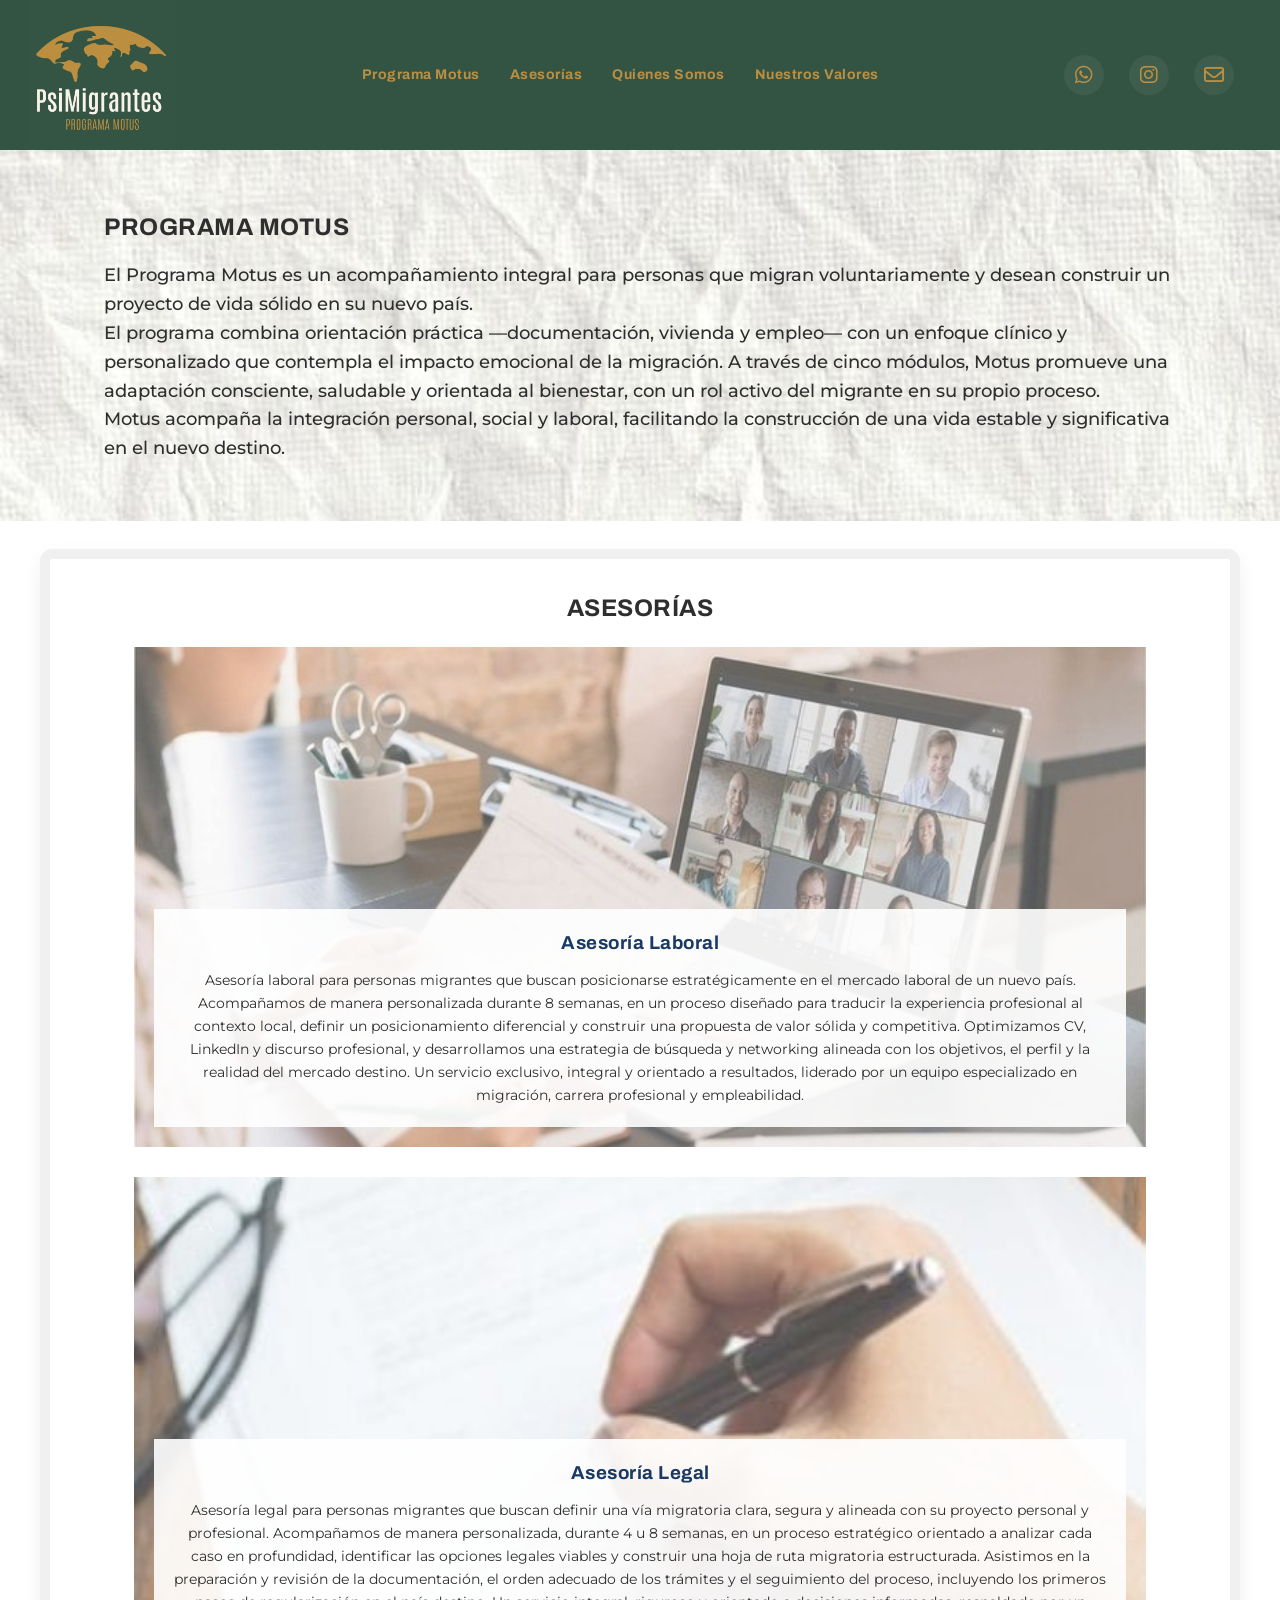
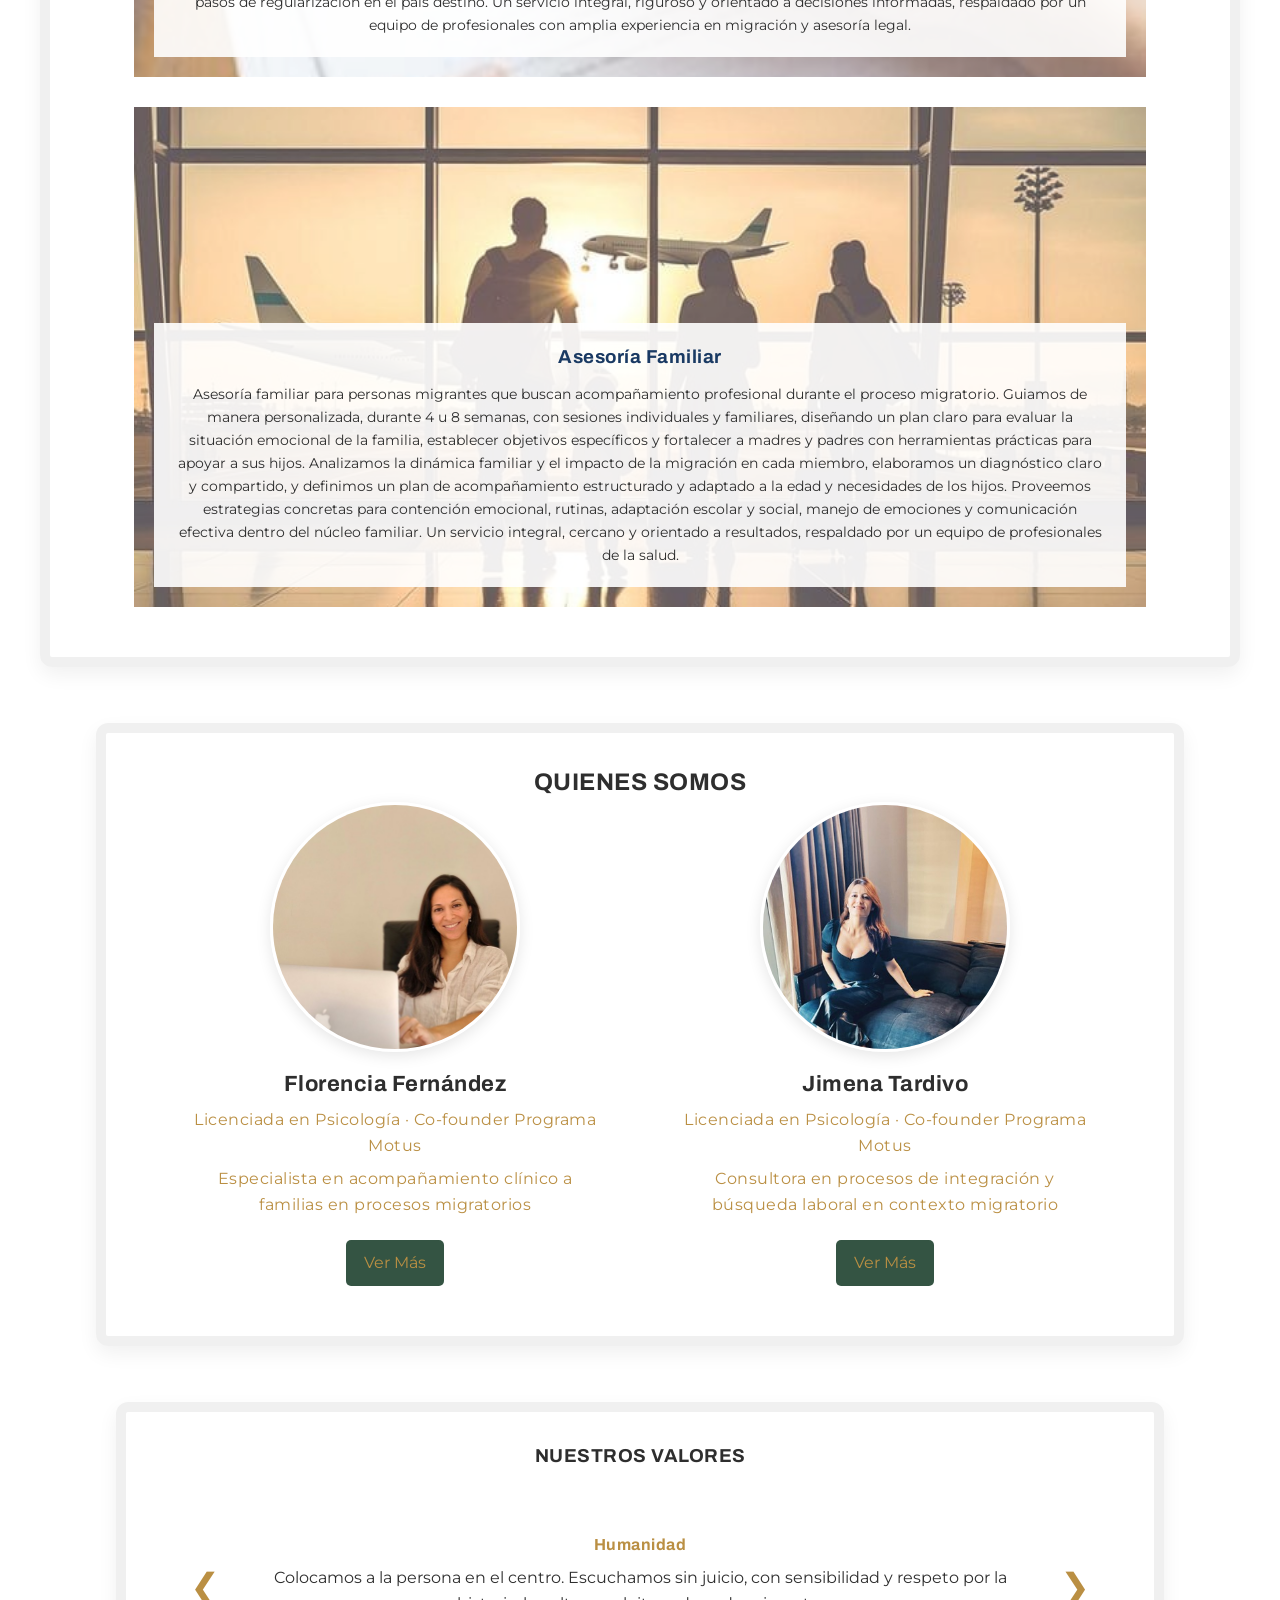
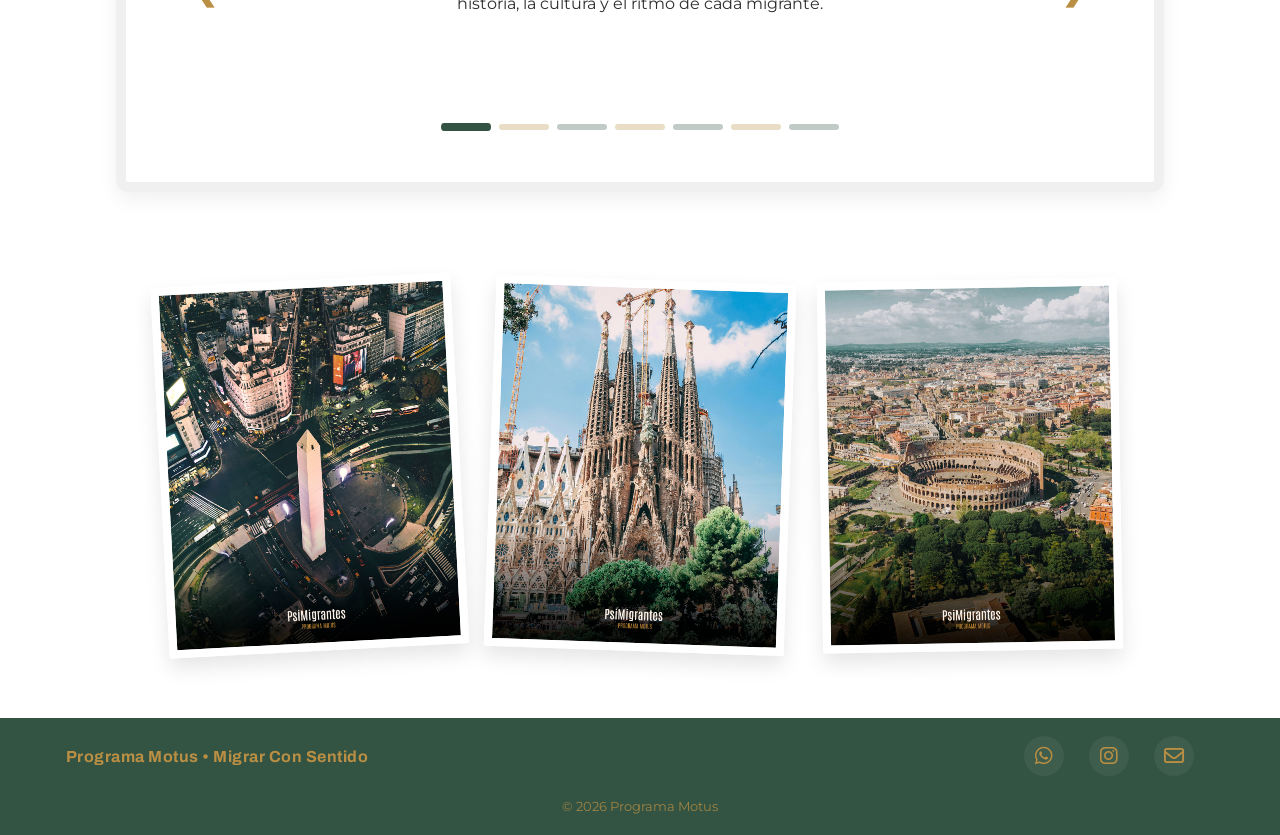
<file: index.html>
<!DOCTYPE html>
<html lang="es">
<head>
    <meta charset="UTF-8">
    <title>Programa Motus</title>
    <meta name="viewport" content="width=device-width, initial-scale=1.0">

    <!-- CSS -->
    <link href="https://fonts.googleapis.com/css2?family=Archivo:wght@400;600;700&family=Montserrat:wght@300;400;500;700&display=swap" rel="stylesheet">
    <link rel="stylesheet" href="https://cdnjs.cloudflare.com/ajax/libs/font-awesome/6.5.0/css/all.min.css">
    <link rel="stylesheet" href="./css/styles.css">
</head>
<body>

    <!-- header -->
    <header class="header">
        <div class="logo">
            <img src="./assets/img/logoSVG3.svg" alt="Logo Programa Motus">
        </div>

        <button class="menu-toggle" aria-label="Abrir menú">
            <span></span>
            <span></span>
            <span></span>
        </button>

        <nav class="menu">
            <a href="index.html">Programa Motus</a>

            <a href="index.html#asesorias">Asesorías</a>

            <a href="index.html#presentacion">Quienes Somos</a>

            <a href="index.html#nuestros-valores">Nuestros Valores</a>
        </nav>

        <div class="redes">
            <a href="https://wa.me/34641006098?text=Hola%2C%20encontr%C3%A9%20su%20web%20Programa%20Motus%20y%20quisiera%20recibir%20m%C3%A1s%20informaci%C3%B3n" 
                target="_blank" rel="noopener noreferrer" aria-label="WhatsApp" class="redes-link">
                <i class="fa-brands fa-whatsapp"></i>
            </a>
            <a href="https://www.instagram.com/psimigrantes?utm_source=qr&igsh=cHN4ZHltMTh2bHJ1" 
                target="_blank" aria-label="Instagram" class="redes-link">
                <i class="fa-brands fa-instagram"></i>
            </a>
            <a href="#" onclick="abrirCorreo()" aria-label="Correo" class="redes-link">
                <i class="fa-regular fa-envelope"></i>
            </a>
        </div>
    </header>

    <!-- Servicios -->
    <section id="inicio" class="bloque programa-motus">

        <div class="motus">
            <h2>PROGRAMA MOTUS</h2>
            <div class="texto-destacado">
                <p>
                    El Programa Motus es un acompañamiento integral para personas que migran 
                    voluntariamente y desean construir un proyecto de vida sólido en su nuevo país.
                </p>

                <p>
                    El programa combina orientación práctica —documentación, vivienda y empleo— 
                    con un enfoque clínico y personalizado que contempla el impacto emocional de 
                    la migración. 
                    A través de cinco módulos, Motus promueve una adaptación consciente, 
                    saludable y orientada al bienestar, con un rol activo del migrante en su 
                    propio proceso.
                </p>

                <p>
                    Motus acompaña la integración personal, social y laboral, facilitando la 
                    construcción de una vida estable y significativa en el nuevo destino.
                </p>
            </div>
        </div>

    </section>

    <!-- Asesorías -->
    <section id="asesorias" class="bloque asesorias">
        <div class="asesoria-titulo"> 
            <h2>ASESORÍAS</h2>
        </div>
        <div class="asesorias-grid">
            <!-- ASESORÍA LABORAL -->
            <div class="asesoria laboral">
                <div class="asesoria-info">
                    <h3>Asesoría Laboral</h3>
                    <p>
                        Asesoría laboral para personas migrantes que buscan posicionarse estratégicamente 
                        en el mercado laboral de un nuevo país. Acompañamos de manera personalizada durante 
                        8 semanas, en un proceso diseñado para traducir la experiencia profesional al 
                        contexto local, definir un posicionamiento diferencial y construir una propuesta de 
                        valor sólida y competitiva. Optimizamos CV, LinkedIn y discurso profesional, y 
                        desarrollamos una estrategia de búsqueda y networking alineada con los objetivos, 
                        el perfil y la realidad del mercado destino. Un servicio exclusivo, integral y 
                        orientado a resultados, liderado por un equipo especializado en migración, 
                        carrera profesional y empleabilidad.
                    </p>
                </div>
            </div>
            <!-- ASESORÍA LEGAL -->
            <div class="asesoria legal">
                <div class="asesoria-info">
                    <h3>Asesoría Legal</h3>
                    <p>
                        Asesoría legal para personas migrantes que buscan definir una vía migratoria clara,
                        segura y alineada con su proyecto personal y profesional. 
                        Acompañamos de manera personalizada, durante 4 u 8 semanas, 
                        en un proceso estratégico orientado a analizar cada caso en profundidad, 
                        identificar las opciones legales viables y construir una hoja de ruta
                        migratoria estructurada. Asistimos en la preparación y revisión de la 
                        documentación, el orden adecuado de los trámites y el seguimiento del proceso, 
                        incluyendo los primeros pasos de regularización en el país destino. 
                        Un servicio integral, riguroso y orientado a decisiones informadas,
                        respaldado por un equipo de profesionales con amplia experiencia en 
                        migración y asesoría legal.
                    </p>
                </div>
            </div>
            <!-- ASESORÍA FAMILIAR -->
            <div class="asesoria familiar">
                <div class="asesoria-info">
                    <h3>Asesoría Familiar</h3>
                    <p>
                        Asesoría familiar para personas migrantes que buscan acompañamiento profesional durante el 
                        proceso migratorio. Guiamos de manera personalizada, durante 4 u 8 semanas, 
                        con sesiones individuales y familiares, diseñando un plan claro para evaluar la 
                        situación emocional de la familia, establecer objetivos específicos y fortalecer a 
                        madres y padres con herramientas prácticas para apoyar a sus hijos.

                        Analizamos la dinámica familiar y el impacto de la migración en cada miembro, 
                        elaboramos un diagnóstico claro y compartido, y definimos un plan de 
                        acompañamiento estructurado y adaptado a la edad y necesidades de los hijos. 
                        Proveemos estrategias concretas para contención emocional, rutinas, adaptación 
                        escolar y social, manejo de emociones y comunicación efectiva dentro del núcleo 
                        familiar.

                        Un servicio integral, cercano y orientado a resultados, respaldado por un 
                        equipo de profesionales de la salud.
                    </p>
                </div>
            </div>
        </div>
    </section>
    
    <!-- PRESENTACIÓN -->
    <section id="presentacion" class="bloque presentacion">
        <div class="titulo-presentacion">
            <h2>QUIENES SOMOS</h2>
        </div>
        <div class="personas-grid">
            <div class="persona">

                <img src="./assets/img/florencia.jpg" alt="Florencia Fernández">

                <h2>Florencia Fernández</h2>
                <span class="rol">
                    Licenciada en Psicología · Co-founder Programa Motus
                </span>
                <span class="rol">
                    Especialista en acompañamiento clínico a familias en procesos migratorios
                </span>
                <a href="florencia.html" class="btn">Ver Más</a>
            </div>

            <div class="persona">
                <img src="./assets/img/jime.jpg" alt="Jimena Tardivo">

                <h2>Jimena Tardivo</h2>
                <span class="rol">
                    Licenciada en Psicología · Co-founder Programa Motus
                </span>
                <span class="rol">
                    Consultora en procesos de integración y búsqueda laboral en contexto migratorio
                </span>
                <a href="jimena.html" class="btn">Ver Más</a>
            </div>
        </div>
    </section>

    <!-- Valores -->
    <section id="nuestros-valores" class="bloque">
        <div class="titulo-valores">
            <h3>NUESTROS VALORES</h3>
        </div>

        <div class="slider-valores">
            <div class="valores-wrapper">
                <button class="btn-slider prev" aria-label="Valor anterior">&#10094;</button>

                <div class="valores-container">
                    <div class="valor activo">
                        <h4>Humanidad</h4>
                        <p>Colocamos a la persona en el centro. Escuchamos sin juicio, con sensibilidad y respeto por la historia, la cultura y el ritmo de cada migrante.</p>
                    </div>

                    <div class="valor">
                        <h4>Profesionalismo</h4>
                        <p>Trabajamos desde un enfoque clínico, ético y con herramientas actualizadas. Cada proceso tiene estructura, propósito y cierre.</p>
                    </div>

                    <div class="valor">
                        <h4>Integridad</h4>
                        <p>Acompañamos de manera honesta y transparente, ofreciendo información precisa y acuerdos claros en cada etapa.</p>
                    </div>

                    <div class="valor">
                        <h4>Acompañamiento integral</h4>
                        <p>Trabajamos en las dimensiones prácticas y emocionales: documentación, vivienda y empleo, junto con identidad, adaptación y bienestar psicológico.</p>
                    </div>

                    <div class="valor">
                        <h4>Autonomía</h4>
                        <p>Creemos que cada persona es protagonista de su proceso. Motus guía y sostiene, pero cada migrante construye su propio camino.</p>
                    </div>

                    <div class="valor">
                        <h4>Respeto y diversidad</h4>
                        <p>Valoramos las diferencias culturales, lingüísticas y personales, acompañando cada proceso desde su singularidad.</p>
                    </div>

                    <div class="valor">
                        <h4>Bienestar y adaptación saludable</h4>
                        <p>Promovemos una integración consciente y equilibrada, brindando herramientas reales para sostener la vida emocional, social y laboral en el nuevo país.</p>
                    </div>
                </div>

                <button class="btn-slider next" aria-label="Siguiente valor">&#10095;</button>
            </div>

            <div class="indicadores" role="tablist" aria-label="Indicadores de valores"></div>
        </div>
    </section>

    <div class="galeria-destinos">
        <div class="destino">
            <img src="./assets/img/arg.jpeg" alt="Argentina">
        </div>
        <div class="destino">
            <img src="./assets/img/esp.jpeg" alt="España">
        </div>
        <div class="destino">
            <img src="./assets/img/ita.jpeg" alt="Italia">
        </div>
    </div>

    <!-- footer -->
    <footer class="footer">
        <div class="footer-inner">
            <div class="logo-texto">Programa Motus • Migrar Con Sentido</div>

            <div class="redes redes-footer">
                <a href="https://wa.me/34641006098?text=Hola%2C%20encontr%C3%A9%20su%20web%20Programa%20Motus%20y%20quisiera%20recibir%20m%C3%A1s%20informaci%C3%B3n" 
                    target="_blank" class="redes-link" aria-label="WhatsApp">
                    <i class="fa-brands fa-whatsapp"></i>
                </a>
                <a href="https://www.instagram.com/psimigrantes?utm_source=qr&igsh=cHN4ZHltMTh2bHJ1" target="_blank" class="redes-link" aria-label="Instagram">
                    <i class="fa-brands fa-instagram"></i>
                </a>
                <a href="#" onclick="abrirCorreo()" aria-label="Correo" class="redes-link">
                    <i class="fa-regular fa-envelope"></i>
                </a>
            </div>
        </div>
        <div class="footer-copy">© 2026 Programa Motus</div>
    </footer>

    <!-- JS -->
    <script src="./js/script.js"></script>

</body>
</html>
</file>
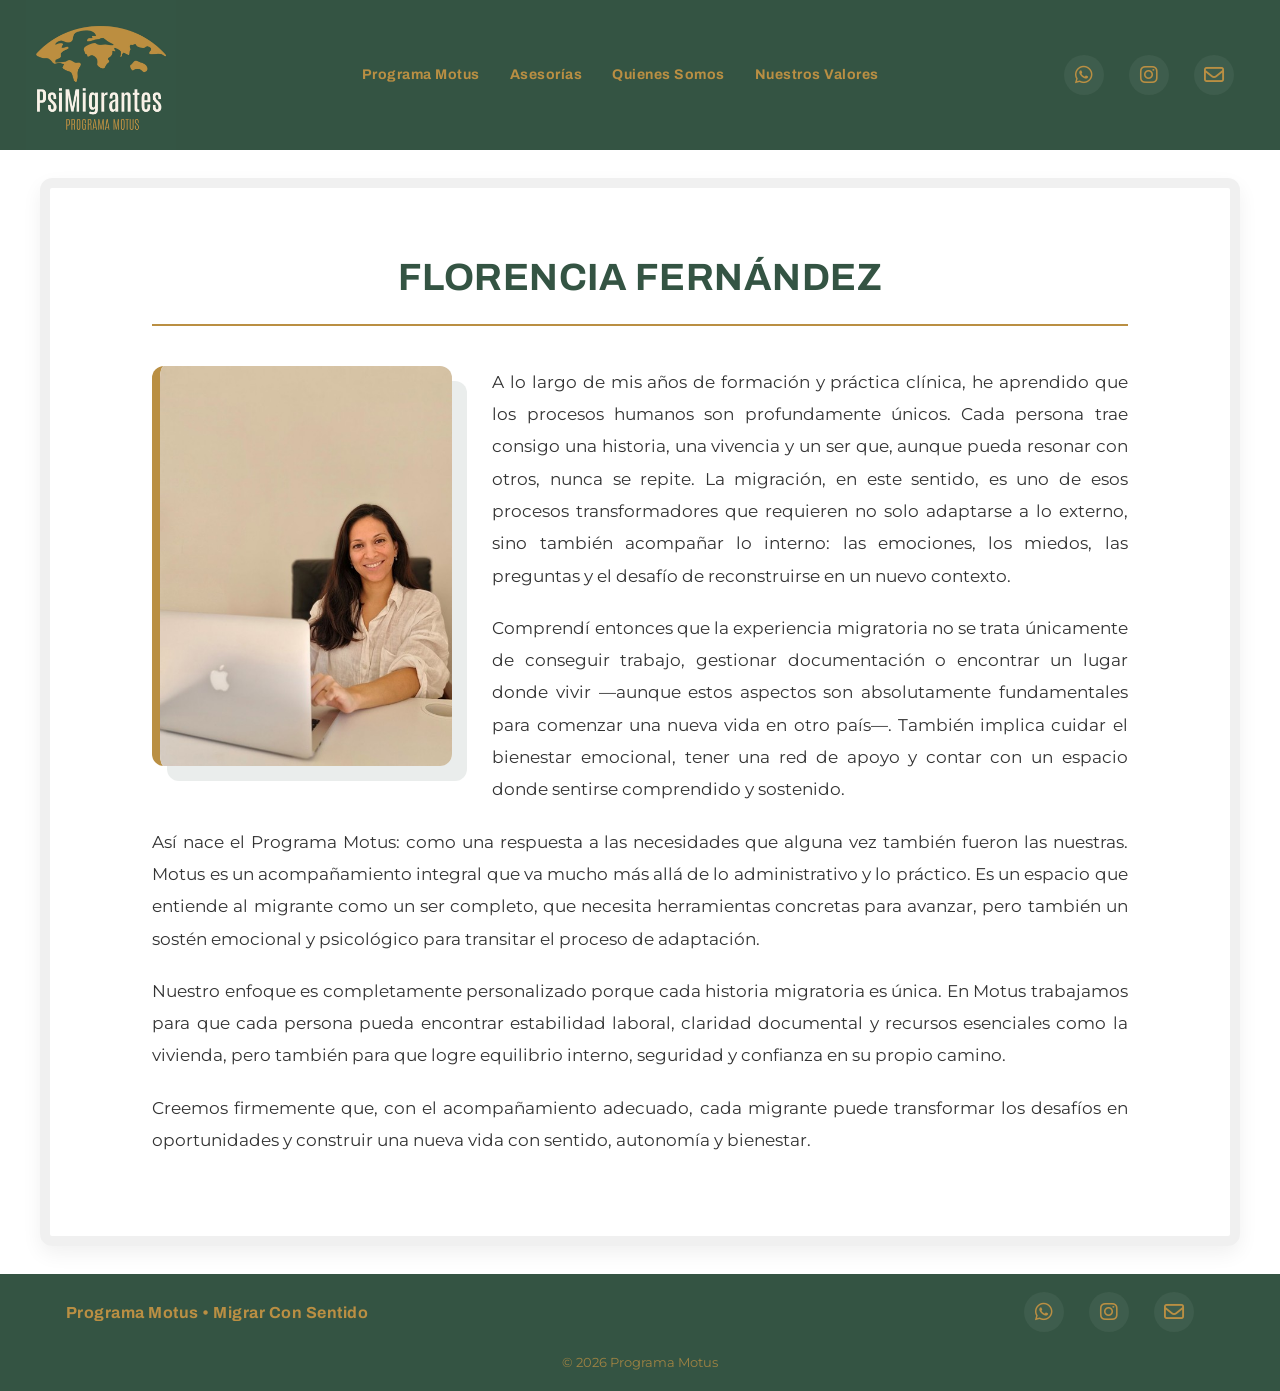
<file: florencia.html>
<!DOCTYPE html>
<html lang="es">
<head>
    <meta charset="UTF-8">
    <title>Florencia Fernández</title>

    <!-- CSS -->
    <link href="https://fonts.googleapis.com/css2?family=Archivo:wght@400;600;700&family=Montserrat:wght@300;400;500;700&display=swap" rel="stylesheet">
    <link rel="stylesheet" href="https://cdnjs.cloudflare.com/ajax/libs/font-awesome/6.5.0/css/all.min.css">
    <link rel="stylesheet" href="./css/styles.css">
</head>
<body>

   <!-- header -->
    <header class="header">
        <div class="logo">
            <img src="./assets/img/logoSVG3.svg" alt="Logo Programa Motus">
        </div>

        <button class="menu-toggle" aria-label="Abrir menú">
            <span></span>
            <span></span>
            <span></span>
        </button>

        <nav class="menu">
            <a href="index.html">Programa Motus</a>

            <a href="index.html#asesorias">Asesorías</a>

            <a href="index.html#presentacion">Quienes Somos</a>

            <a href="index.html#nuestros-valores">Nuestros Valores</a>
        </nav>

        <div class="redes">
            <a href="https://wa.me/34641006098?text=Hola%2C%20encontr%C3%A9%20su%20web%20Programa%20Motus%20y%20quisiera%20recibir%20m%C3%A1s%20informaci%C3%B3n" 
                target="_blank" rel="noopener noreferrer" aria-label="WhatsApp" class="redes-link">
                <i class="fa-brands fa-whatsapp"></i>
            </a>
            <a href="https://www.instagram.com/psimigrantes?utm_source=qr&igsh=cHN4ZHltMTh2bHJ1" 
                target="_blank" aria-label="Instagram" class="redes-link">
                <i class="fa-brands fa-instagram"></i>
            </a>
            <a href="#" onclick="abrirCorreo()" aria-label="Correo" class="redes-link">
                <i class="fa-regular fa-envelope"></i>
            </a>
        </div>
    </header>

    <section class="bloque personas-contenedor">
        <div><h1>FLORENCIA FERNÁNDEZ</h1></div>
        <div class="ctn-img-ind"><img src="./assets/img/florencia.jpg" alt="Florencia Fernández"></div>
        <div class="informacion-personas">
            <p>
                A lo largo de mis años de formación y práctica clínica, he aprendido que los procesos humanos son profundamente únicos. 
                Cada persona trae consigo una historia, una vivencia y un ser que, aunque pueda resonar con otros, nunca se repite. 
                La migración, en este sentido, es uno de esos procesos transformadores que requieren no solo adaptarse a lo externo, 
                sino también acompañar lo interno: las emociones, los miedos, las preguntas y el desafío de reconstruirse en un nuevo contexto.

            </p>
            
            <p>
                Comprendí entonces que la experiencia migratoria no se trata únicamente de conseguir trabajo, 
                gestionar documentación o encontrar un lugar donde vivir —aunque estos aspectos son absolutamente fundamentales 
                para comenzar una nueva vida en otro país—. También implica cuidar el bienestar emocional, 
                tener una red de apoyo y contar con un espacio donde sentirse comprendido y sostenido.
            </p>

            <p>
                Así nace el Programa Motus: como una respuesta a las necesidades que alguna vez también fueron las nuestras. 
                Motus es un acompañamiento integral que va mucho más allá de lo administrativo y lo práctico. 
                Es un espacio que entiende al migrante como un ser completo, que necesita herramientas concretas para avanzar, 
                pero también un sostén emocional y psicológico para transitar el proceso de adaptación.
            </p>

            <p>
                Nuestro enfoque es completamente personalizado porque cada historia migratoria es única. 
                En Motus trabajamos para que cada persona pueda encontrar estabilidad laboral, claridad documental y 
                recursos esenciales como la vivienda, pero también para que logre equilibrio interno, seguridad y 
                confianza en su propio camino.
            </p>

            <p>
                Creemos firmemente que, con el acompañamiento adecuado, cada migrante puede transformar los desafíos en 
                oportunidades y construir una nueva vida con sentido, autonomía y bienestar.
            </p>
        </div>
    </section>

    <!-- footer -->
    <footer class="footer">
        <div class="footer-inner">
            <div class="logo-texto">Programa Motus • Migrar Con Sentido</div>

            <div class="redes redes-footer">
                <a href="https://wa.me/34641006098?text=Hola%2C%20encontr%C3%A9%20su%20web%20Programa%20Motus%20y%20quisiera%20recibir%20m%C3%A1s%20informaci%C3%B3n" 
                    target="_blank" class="redes-link" aria-label="WhatsApp">
                    <i class="fa-brands fa-whatsapp"></i>
                </a>
                <a href="https://www.instagram.com/psimigrantes?utm_source=qr&igsh=cHN4ZHltMTh2bHJ1" target="_blank" class="redes-link" aria-label="Instagram">
                    <i class="fa-brands fa-instagram"></i>
                </a>
                <a href="#" onclick="abrirCorreo()" aria-label="Correo" class="redes-link">
                    <i class="fa-regular fa-envelope"></i>
                </a>
            </div>
        </div>
        <div class="footer-copy">© 2026 Programa Motus</div>
    </footer>

    <!-- JS -->
    <script src="./js/script.js"></script>


</body>
</html>
</file>
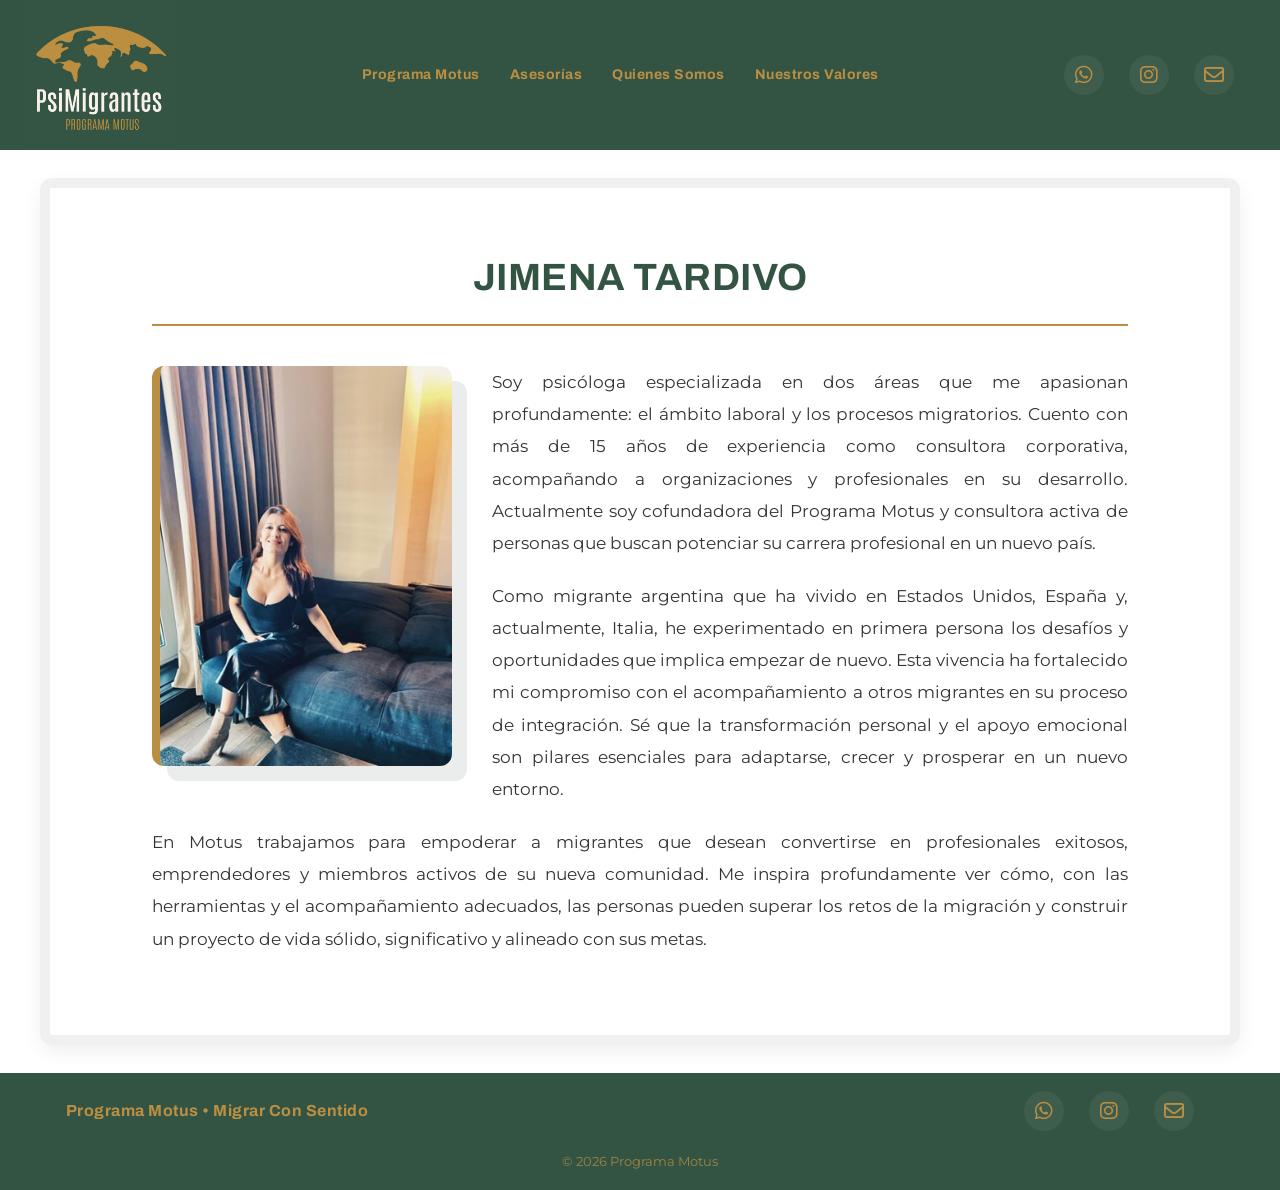
<file: jimena.html>
<!DOCTYPE html>
<html lang="es">
<head>
    <meta charset="UTF-8">
    <title>Jimena Tardivo</title>

    <!-- CSS -->
    <link href="https://fonts.googleapis.com/css2?family=Archivo:wght@400;600;700&family=Montserrat:wght@300;400;500;700&display=swap" rel="stylesheet">
    <link rel="stylesheet" href="https://cdnjs.cloudflare.com/ajax/libs/font-awesome/6.5.0/css/all.min.css">
    <link rel="stylesheet" href="./css/styles.css">
</head>
<body>

   <!-- header -->
    <header class="header">
        <div class="logo">
            <img src="./assets/img/logoSVG3.svg" alt="Logo Programa Motus">
        </div>

        <button class="menu-toggle" aria-label="Abrir menú">
            <span></span>
            <span></span>
            <span></span>
        </button>

        <nav class="menu">
            <a href="index.html">Programa Motus</a>

            <a href="index.html#asesorias">Asesorías</a>

            <a href="index.html#presentacion">Quienes Somos</a>

            <a href="index.html#nuestros-valores">Nuestros Valores</a>
        </nav>

        <div class="redes">
            <a href="https://wa.me/34641006098?text=Hola%2C%20encontr%C3%A9%20su%20web%20Programa%20Motus%20y%20quisiera%20recibir%20m%C3%A1s%20informaci%C3%B3n" 
                target="_blank" rel="noopener noreferrer" aria-label="WhatsApp" class="redes-link">
                <i class="fa-brands fa-whatsapp"></i>
            </a>
            <a href="https://www.instagram.com/psimigrantes?utm_source=qr&igsh=cHN4ZHltMTh2bHJ1" 
                target="_blank" aria-label="Instagram" class="redes-link">
                <i class="fa-brands fa-instagram"></i>
            </a>
            <a href="#" onclick="abrirCorreo()" aria-label="Correo" class="redes-link">
                <i class="fa-regular fa-envelope"></i>
            </a>
        </div>
    </header>

    <section class="bloque personas-contenedor">
        <div><h1>JIMENA TARDIVO</h1></div>
        <div class="ctn-img-ind"><img src="./assets/img/jime.jpg" alt="Jimena Tardivo"></div>
        <div class="informacion-personas">
            <p>
                Soy psicóloga especializada en dos áreas que me apasionan profundamente: 
                el ámbito laboral y los procesos migratorios. Cuento con más de 15 años de experiencia como consultora corporativa,
                acompañando a organizaciones y profesionales en su desarrollo. Actualmente soy cofundadora del Programa Motus y 
                consultora activa de personas que buscan potenciar su carrera profesional en un nuevo país.
            </p>

            <p>
                Como migrante argentina que ha vivido en Estados Unidos, España y, actualmente, Italia, 
                he experimentado en primera persona los desafíos y oportunidades que implica empezar de nuevo. 
                Esta vivencia ha fortalecido mi compromiso con el acompañamiento a otros migrantes en su proceso de integración. 
                Sé que la transformación personal y el apoyo emocional son pilares esenciales para adaptarse, crecer y 
                prosperar en un nuevo entorno.
            </p>

            <p>
                En Motus trabajamos para empoderar a migrantes que desean convertirse en profesionales exitosos, 
                emprendedores y miembros activos de su nueva comunidad. Me inspira profundamente ver cómo, con las herramientas y 
                el acompañamiento adecuados, las personas pueden superar los retos de la migración y construir un proyecto 
                de vida sólido, significativo y alineado con sus metas.
            </p>
        </div>
    </section>

    <!-- footer -->
    <footer class="footer">
        <div class="footer-inner">
            <div class="logo-texto">Programa Motus • Migrar Con Sentido</div>

            <div class="redes redes-footer">
                <a href="https://wa.me/34641006098?text=Hola%2C%20encontr%C3%A9%20su%20web%20Programa%20Motus%20y%20quisiera%20recibir%20m%C3%A1s%20informaci%C3%B3n" 
                    target="_blank" class="redes-link" aria-label="WhatsApp">
                    <i class="fa-brands fa-whatsapp"></i>
                </a>
                <a href="https://www.instagram.com/psimigrantes?utm_source=qr&igsh=cHN4ZHltMTh2bHJ1" target="_blank" class="redes-link" aria-label="Instagram">
                    <i class="fa-brands fa-instagram"></i>
                </a>
                <a href="#" onclick="abrirCorreo()" aria-label="Correo" class="redes-link">
                    <i class="fa-regular fa-envelope"></i>
                </a>
            </div>
        </div>
        <div class="footer-copy">© 2026 Programa Motus</div>
    </footer>

    <!-- JS -->
    <script src="./js/script.js"></script>

</body>
</html>
</file>
<file: css/styles.css>
/* =========================================
   1. RESET Y VARIABLES
   ========================================= */
* {
    margin: 0;
    padding: 0;
    box-sizing: border-box;
}

:root {
    --brand-green: #345443;
    --brand-gold: #ba8f43;
    --text-dark: #2e2e2e;
    --header-height: 86px;
    --indicator-width: 56px;
    --indicator-height: 8px;
    --indicator-radius: 6px;
    --indicator-colors: #345443, #ba8f43; /* Tus colores originales */
    --header-height: 86px;
}

html { 
    scroll-behavior: smooth;
    scroll-padding-top: var(--header-height); 
}

html, body { height: 100%; margin: 0; }

body {
    font-family: 'Montserrat', Arial, sans-serif;
    font-weight: 400; /* Peso normal para lectura */
    color: var(--text-dark);
    display: flex;
    flex-direction: column;
    min-height: 100vh;
    line-height: 1.6;
}

/* =========================================
   2. TIPOGRAFÍA Y CENTRADO GENERAL
   ========================================= */
h1, h2, h3, h4, h5, h6, .logo-texto, .menu a, .menu .menu-label {
    font-family: 'Archivo', Arial, sans-serif;
    font-weight: 700; /* Peso fuerte para que resalten */
    letter-spacing: 0.5px;
}

.titulo-presentacion, .titulo-valores, .asesoria-titulo, .persona, .valor {
    text-align: center;
}

/* =========================================
   3. ESTRUCTURA DE BLOQUES
   ========================================= */
.main { flex: 1; }

.bloque {
    border-radius: 12px;
    padding: 30px 5%;
    margin: 28px auto;
    max-width: 1200px;
    box-shadow: 0 8px 20px rgba(0,0,0,0.06);
    border: 10px solid rgba(0,0,0,0.06);
}

/* =========================================
   4. HEADER Y MENÚ
   ========================================= */
.header {
    display: flex;
    align-items: center;
    justify-content: space-between;
    background: var(--brand-green);
    width: 100%;
    padding: 0 2%;
}

.logo img { 
    height: 150px;
    display: block; 
}

.menu { display: flex; gap: 30px; align-items: center; }

.menu a, .menu .menu-label {
    color: var(--brand-gold);
    text-decoration: none;
    font-size: 14px;
    position: relative;
    padding: 8px 0;
}

.menu a::after {
    content: "";
    position: absolute;
    left: 0;
    bottom: -1px;
    width: 0;
    height: 1px;
    background: white;
    transition: 0.3s;
}

.redes {
    display: flex;
    gap: 25px; /* Espacio mayor entre iconos */
    align-items: center;
    padding-right: 20px;
}

/* Botón Hamburguesa (Oculto en PC) */
.menu-toggle {
    display: none;
    flex-direction: column;
    gap: 6px;
    background: transparent;
    border: none;
    cursor: pointer;
    padding: 10px;
    z-index: 100;
}

.menu-toggle span {
    width: 30px;
    height: 3px;
    background-color: var(--brand-gold);
    transition: 0.3s;
}

/* =========================================
   5. FOOTER
   ========================================= */

.footer .footer-copy {
    text-align: center;
    font-size: 13px;
    margin-top: 20px;
    opacity: 0.8;
    width: 100%; /* Ocupa todo el ancho para poder centrarse */
    display: block;
}

.programa-motus{
    width: 100%;
    max-width: none;
    height: auto;
    margin: 0px;
    padding: 0px;
    background-image: url("../assets/img/background.jpeg");
    background-repeat: no-repeat;
    background-size: cover;
    background-position: center;
    border-radius: 0%;
    box-shadow: none;
    border: none;
}

.motus{
    padding: 30px 5%;
    margin: 28px auto;
    max-width: 1200px;
}
.texto-destacado{
    font-family: 'Montserrat', Arial, sans-serif;
    font-size: 18px;
    font-weight: 500;
    line-height: 1.6;
    color: var(--text-dark);
    margin-top: 15px;
}
/* =========================================
   6. ASESORÍAS Y PERSONAS (Grids)
   ========================================= */

/* Grid de Asesorías */
.asesorias-grid {
    display: grid;
    gap: 30px;
    padding: 20px;
}

.asesoria {
    position: relative; /* Necesario para posicionar el texto */
    height: 500px; /* Ajusta la altura según necesites */
    display: flex;
    align-items: flex-end; /* Empuja el texto hacia abajo */
    overflow: hidden;
    transition: transform 0.3s ease;
}

/* Capa para la imagen de fondo */
.asesoria::before {
    content: "";
    position: absolute;
    top: 0; left: 0; width: 100%; height: 100%;
    background-repeat: no-repeat;
    background-size: cover;
    background-position: center;
    opacity: 0.7; /* Estado inicial: un poco opaco/lavado */
    transition: opacity 0.4s ease;
    z-index: 1;
}

/* Imágenes específicas */
.laboral::before { background-image: url("../assets/img/asesoriaLaboral.jpeg"); }
.legal::before { background-image: url("../assets/img/asesoriaLegal.jpeg"); }
.familiar::before { background-image: url("../assets/img/asesoriaFamiliar.jpeg"); }

/* Contenedor del texto blanco */
.asesoria-info {
    position: relative;
    z-index: 2; /* Por encima de la imagen */
    background-color: rgba(255, 255, 255, 0.9);
    margin: 20px;
    padding: 20px;
    text-align: center;
    transition: background-color 0.4s ease;
}

.asesoria-info h3 {
    margin: 0 0 10px 0;
    color: #1a3a63;
}

.asesoria-info p {
    margin: 0;
    font-size: 0.9rem;
    background-color: transparent; /* Quitamos el fondo individual que tenías */
}

/* --- EFECTO HOVER --- */

/* Al pasar el mouse, la imagen (before) se aclara */
.asesoria:hover::before {
    opacity: 1;
}

/* El cuadro de texto se vuelve blanco puro */
.asesoria:hover .asesoria-info {
    background-color: #ffffff;
}

/* NUEVA CLASE: Grid de Personas (Quienes Somos) */
.personas-grid {
    display: flex;
    justify-content: center; 
    align-items: flex-start;
    gap: 40px; /* Reducimos un poco el espacio para que entren bien */
    flex-wrap: nowrap; /* Forzamos a que no bajen en PC */
    width: 100%; /* Para que en móvil bajen una tras otra */
}

.persona {
    flex: 1; /* Esto hace que se repartan el espacio equitativamente */
    max-width: 450px; /* Limitamos el ancho para que no se vean gigantes */
    display: flex;
    flex-direction: column;
    align-items: center;
    margin-bottom: 20px;
}

.persona img {
    width: 250px;   /* Aumentado de 250px a 320px */
    height: 250px;  /* Mismo valor para mantener el círculo perfecto */
    border-radius: 50%; 
    object-fit: cover;
    border: 3px solid #ffffff; /* Un borde un poco más grueso para que resalte */
    box-shadow: 0 4px 15px rgba(0,0,0,0.1);
    margin-bottom: 15px;
}

.persona h2 {
    font-size: 22px;
    font-family: 'Archivo', sans-serif;
    margin-bottom: 5px;
}

.rol {
    display: block;
    font-size: 16px;
    letter-spacing: 0.5px;
    font-family: 'Montserrat', sans-serif;
    color: var(--brand-gold);
    margin-bottom: 8px;
    padding: 0 20px;
}

/* =========================================
   7. SLIDER VALORES
   ========================================= */
.slider-valores {
    display: flex;
    flex-direction: column; /* Alinea los elementos uno debajo de otro */
    align-items: center;    /* Centra todo horizontalmente */
    position: relative;
    width: 100%;
    max-width: 900px;
    margin: 0 auto;
    padding-bottom: 20px;   /* Espacio para que los indicadores no peguen abajo */
}
/* Contenedor de las flechas y el texto */
/* Esto permite que las flechas estén a los lados y el texto al centro */
.valores-wrapper {
    display: flex;
    align-items: center;
    justify-content: center;
    width: 100%;
    position: relative;
    margin-bottom: 0; /* Aseguramos que no haya margen aquí */
}
.valores-container{
    margin-left: 30px;
    margin-right: 30px;
    margin-top: 50px;
}
.btn-slider {
    background: transparent;
    color: var(--brand-gold);
    border: none;
    font-size: 36px;
    cursor: pointer;
    transition: 0.2s;
}

.valor {
    display: none;
    padding: 10px 15px; /* Menos padding vertical */
    min-height: 180px;  /* Reducido de 250px/380px a 180px */
    text-align: center;
}
.valor.activo { display: block; }
.valor h4 { color: var(--brand-gold); margin-bottom: 8px; }

.indicadores {
    display: flex !important; /* Forzamos que se muestre */
    justify-content: center;
    align-items: center;
    gap: 8px;
    width: 100%;
    margin-top: 20px;
    min-height: 10px; /* Asegura que el contenedor tenga altura */
}

.indicador {
    height: 6px;
    border-radius: 10px;
    cursor: pointer;
    transition: all 0.3s ease;
    background-color: #ccc; /* Color base por si el JS tarda en cargar */
    
    /* EN PC: Tamaño fijo para que no desaparezcan */
    width: 50px; 
    flex: 0 0 50px;
}
.indicador.activo {
    opacity: 1;
    transform: scaleY(1.18);
}

/* =========================================
   8. COMPONENTES GENERALES
   ========================================= */
.btn {
    display: inline-block;
    margin-top: 15px;
    padding: 10px 18px;
    background: var(--brand-green);
    color: var(--brand-gold);
    text-decoration: none;
    border-radius: 5px;
}

.btn:hover { background: var(--brand-gold); color: var(--brand-green); }

.redes-link { 
    display: inline-flex;
    align-items: center;
    justify-content: center;
    width: 40px;  /* Tamaño del círculo */
    height: 40px;
    border-radius: 50%;
    background: rgba(255, 255, 255, 0.05); /* Fondo sutil inicial */
    transition: all 0.3s ease; /* Suavidad en la animación */
    text-decoration: none;
}

/* Efecto al pasar el mouse (Sombreado/Brillo) */
.redes-link:hover {
    background: rgba(255, 255, 255, 0.15); /* Se ilumina el fondo */
    transform: translateY(-3px) scale(1.1); /* Sube un poquito y se agranda */
    box-shadow: 0 4px 12px rgba(0, 0, 0, 0.2); /* Sombreado bajo el icono */
}

.redes-link i {
    color: #ba8f43;
    font-size: 20px;
}

.footer { background: var(--brand-green); color: var(--brand-gold); padding: 18px 0; }
.footer-inner {
    max-width: 1200px; margin: 0 auto; padding: 0 2%;
    display: flex; align-items: center; justify-content: space-between;
}

/* =========================================
   9. PERSONAS INDIVIDUALES (DISEÑO REVISTA)
========================================= */
.personas-contenedor {
    padding: 60px 8%;
    display: block; /* Cambiamos flex por block para permitir el flotado */
}

/* El título siempre arriba y centrado */
.personas-contenedor h1 {
    font-family: 'Archivo', sans-serif;
    font-size: 38px;
    color: var(--brand-green);
    text-align: center;
    margin-bottom: 40px;
    width: 100%;
    border-bottom: 2px solid var(--brand-gold);
    padding-bottom: 15px;
}

/* Contenedor de la imagen: Flotando a la izquierda */
.ctn-img-ind {
    float: left; /* Aquí ocurre la magia del diseño revista */
    margin-right: 40px;
    margin-bottom: 20px;
}

.ctn-img-ind img {
    width: 300px; /* Tamaño profesional para este diseño */
    height: 400px;
    object-fit: cover;
    border-radius: 12px; /* Rectangular con bordes suaves queda más tipo revista */
    border-left: 8px solid var(--brand-gold); /* Detalle decorativo lateral */
    box-shadow: 15px 15px 0px rgba(52, 84, 67, 0.1); /* Sombra sólida tipo diseño editorial */
}

/* Ajuste del texto para que rodee la imagen */
.informacion-personas {
    font-family: 'Montserrat', sans-serif;
    font-size: 17px;
    line-height: 1.9;
    color: #333;
    text-align: justify;
}

.informacion-personas p {
    margin-bottom: 20px;
}

/* Limpiar el flotado al final para que el footer no suba */
.personas-contenedor::after {
    content: "";
    display: table;
    clear: both;
}

/* =========================================
   .10 DISEÑO PARA PÁGINAS DE ASESORÍAS
========================================= */

/* Contenedor principal del programa */
.programa {
    padding: 60px 10%;
    background: #fff;
}

/* El cuadro blanco que contiene la info */
.programa .asesoria {
    max-width: 900px;
    margin: 0 auto;
    background: transparent; /* Quitamos el fondo gris del home para estas páginas */
    text-align: left; /* Alineación natural para lectura larga */
}

/* Título Principal (Archivo) */
.programa h3 {
    font-family: 'Archivo', sans-serif;
    font-size: 34px;
    color: var(--brand-green);
    margin-bottom: 15px;
    border-bottom: 2px solid var(--brand-gold);
    display: inline-block;
    padding-bottom: 5px;
}

/* Subtítulo destacado (Montserrat) */
.programa .subtitulo {
    font-family: 'Montserrat', sans-serif;
    font-size: 19px;
    line-height: 1.6;
    color: #555;
    margin-bottom: 30px;
}

/* Bloque de Datos (Duración y Modalidad) */
.programa .datos {
    background: #f1f3f2; /* Un verde/gris muy clarito */
    padding: 20px;
    border-radius: 8px;
    list-style: none;
    margin-bottom: 40px;
    border-left: 5px solid var(--brand-green);
}

.programa .datos li {
    font-family: 'Montserrat', sans-serif;
    font-size: 16px;
    margin-bottom: 8px;
    color: var(--brand-green);
}

/* Títulos de Secciones Internas (H4) */
.programa h4 {
    font-family: 'Archivo', sans-serif;
    font-size: 24px;
    color: var(--brand-gold);
    margin-top: 40px;
    margin-bottom: 20px;
    text-transform: uppercase;
    letter-spacing: 1px;
}

/* Títulos de los Pasos (1, 2, 3...) */
.programa .asesoria h3:not(:first-child) {
    font-size: 20px;
    border-bottom: none;
    margin-top: 30px;
    margin-bottom: 10px;
    color: #333;
    display: block;
}

/* Listas de beneficios y puntos (Montserrat) */
.programa ul:not(.datos) {
    padding-left: 20px;
    margin-bottom: 20px;
}

.programa ul:not(.datos) li {
    font-family: 'Montserrat', sans-serif;
    font-size: 16px;
    margin-bottom: 12px;
    line-height: 1.5;
    position: relative;
    list-style: none;
}

/* Icono de check personalizado para las listas */
.programa ul:not(.datos) li::before {
    content: "\f00c"; /* Icono Check de FontAwesome */
    font-family: "Font Awesome 6 Free";
    font-weight: 900;
    color: var(--brand-gold);
    position: absolute;
    left: -25px;
    font-size: 14px;
}

/* Párrafos de desarrollo */
.programa p {
    font-family: 'Montserrat', sans-serif;
    font-size: 16px;
    line-height: 1.8;
    color: #444;
    margin-bottom: 15px;
}

/* Resaltados en negrita */
.programa strong {
    color: var(--brand-green);
    font-weight: 600;
}

/* =========================================
   .11 GALERÍA DE PAÍSES (POSTALES)
========================================= */
.galeria-destinos {
    display: flex;
    justify-content: center;
    gap: 30px;
    margin: 40px auto;
    padding: 20px;
    flex-wrap: wrap;
    max-width: 1000px;
}

.destino {
    position: relative;
    width: 300px;
    transition: transform 0.4s ease;
}

.destino img {
    width: 100%;
    object-fit: cover;
    border: 8px solid #fff; /* Efecto foto Polaroid */
    box-shadow: 0 10px 20px rgba(0,0,0,0.1);
    border-radius: 2px;
}

.destino span {
    display: block;
    text-align: center;
    font-family: 'Archivo', sans-serif;
    color: var(--brand-green);
    font-weight: 600;
    margin-top: 10px;
    text-transform: uppercase;
    letter-spacing: 1px;
    font-size: 14px;
}

/* Efecto de inclinación para que parezcan fotos reales */
.destino:nth-child(1) { transform: rotate(-3deg); }
.destino:nth-child(2) { transform: rotate(2deg); }
.destino:nth-child(3) { transform: rotate(-1deg); }

.destino:hover {
    transform: rotate(0deg) scale(1.1);
    z-index: 10;
}

/* =========================================
    RESPONSIVE GLOBAL (Móviles y Tablets)
========================================= */
@media (max-width: 850px) {
    /* 1. Ajustes de Bloques Generales */
    .bloque {
        width: 95%;
        padding: 20px 15px;
        margin: 15px auto;
    }

    /* 2. Header y Menú (Pantalla Completa) */
    .header {
        position: relative;
        flex-direction: column;
        height: auto;
        padding: 20px 0;
    }

    .logo {
        width: 100%;
        display: flex;
        justify-content: center;
        margin-bottom: 10px;
    }

    .logo img {
        height: 70px;
    }

    .menu-toggle {
        display: flex;
        position: absolute; 
        top: 25px;
        right: 20px;
        z-index: 10001;
    }

    body.no-scroll {
        overflow: hidden;
        height: 100vh;
    }

    .menu {
        display: flex !important;
        position: fixed;
        top: 0;
        right: -100%; 
        width: 100%;  
        height: 100vh; 
        background: var(--brand-green);
        flex-direction: column;
        justify-content: center; 
        align-items: center; 
        padding: 0;
        transition: right 0.4s ease-in-out;
        z-index: 10000;
    }

    .menu.active {
        right: 0;
    }

    .menu a, .menu .menu-label {
        font-size: 24px;
        margin: 15px 0;
        color: var(--brand-gold);
        text-align: center;
        cursor: pointer;
    }

    /* 3. Slider de Valores (ALTURA ESTABLE) */
    .slider-valores {
        display: flex;
        flex-direction: column;
        align-items: center;
        position: relative;
        width: 100%;
        overflow: hidden; /* Evita desbordamientos */
    }

    .valores-wrapper {
        display: flex;
        align-items: center;
        width: 100%;
        position: relative;
        /* Definimos una altura mínima fija para que el diseño NO salte */
        min-height: 250px; 
    }

    .btn-slider {
        position: absolute;
        z-index: 10;
        top: 50%;
        transform: translateY(-50%);
        background: rgba(255,255,255,0.2);
        border-radius: 50%;
        width: 40px;
        height: 40px;
        border: none;
        display: flex;
        align-items: center;
        justify-content: center;
    }

    .prev { left: 0px; }
    .next { right: 0px; }

    .valores-container {
        width: 100%;
        margin: 0;
    }

    .valor {
        width: 100%;
        padding: 0 45px; /* Evita que el texto toque las flechas */
        display: none;
        flex-direction: column;
        justify-content: center; /* Centra el texto verticalmente dentro de la altura fija */
        text-align: center;
        /* Forzamos la misma altura para todos los valores */
        min-height: 250px; 
    }

    .valor.activo {
        display: flex;
        animation: fade 0.5s;
    }

    .indicadores {
        display: flex;
        justify-content: center;
        gap: 6px;
        margin-top: 15px; /* Distancia controlada */
        width: 100%;
        padding: 0 20px;
    }

    .indicador {
        flex: 1;
        max-width: 35px;
        height: 5px;
        border-radius: 10px;
        transition: all 0.3s ease;
    }

    .indicador.activo {
        transform: scaleY(1.4);
    }

    /* 4. Grids y Footer */
    .asesorias-grid {
        grid-template-columns: 1fr;
        gap: 20px;
    }

    .asesoria {
        height: auto; /* Permite que la altura se ajuste al contenido */
        display: block; /* Cambiamos a block para que cada asesoría ocupe toda la fila */
    }

    .personas-grid {
        flex-direction: column;
        align-items: center;
    }

    .ctn-img-ind {
        float: none;
        margin: 0 auto 25px auto;
    }

    .footer-inner {
        flex-direction: column;
        gap: 20px;
        text-align: center;
    }

    .redes {
        width: 100%;
        justify-content: center;
        gap: 20px;
        padding: 10px 0;
    }
}

@keyframes fade {
    from { opacity: 0; }
    to { opacity: 1; }
}
</file>
